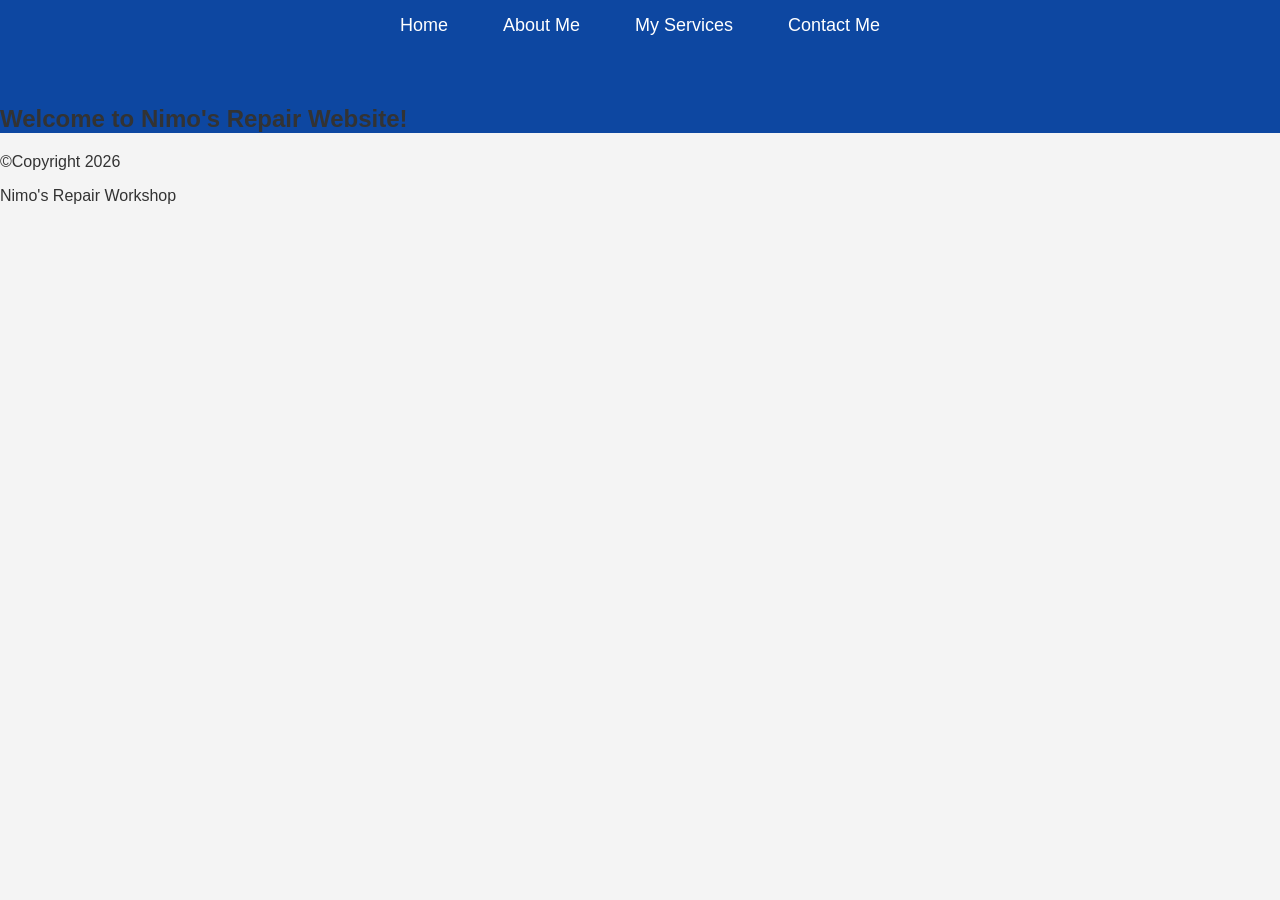
<file: index.html>
<!DOCTYPE html>
<html lang="en">
<head>
    <meta charset="UTF-8">
    <meta name="viewport" content="width=device-width, initial-scale=1.0">
    <link rel="stylesheet" type="text/css" href="style.css">
    <title>Home</title>
</head>
<body>
    <main>
    <!-- Include the same nav -->
    <nav id="topmenu">
        <ul>
            <li><a href="index.html">Home</a></li>
            <li><a href="about.html">About Me</a></li>
            <li><a href="services.html"> My Services</a></li>
            <li><a href="contact.html">Contact Me</a></li>
        </ul>
   <div class="image-container">
</div>
<h1> Welcome to Nimo's Repair Website!</h1>
<p>    </p>
    <section>
    
    </section>
    </nav>
    </main>

    <footer>
    <p>&copy;Copyright 2026</p>
    <p> Nimo's Repair Workshop</p>
</footer>


</body>
</html>
</file>
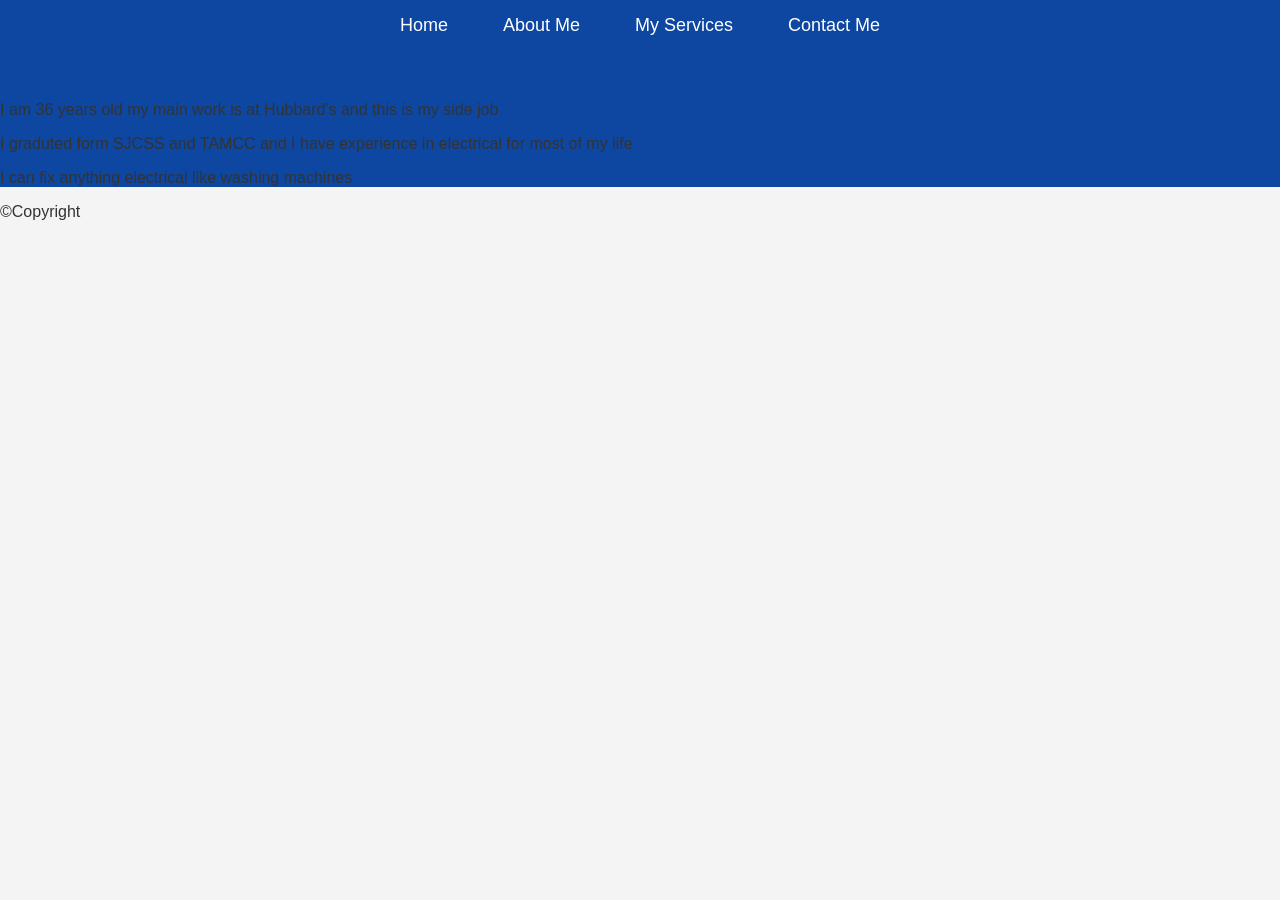
<file: about.html>
<!DOCTYPE html>
<html lang="en">
<head>
    <meta charset="UTF-8">
    <meta name="viewport" content="width=device-width, initial-scale=1.0">
    <link rel="stylesheet" type="text/css" href="style.css">
    <title>About Me</title>
</head>
<body>

    <main>
    <!-- Include the same nav -->
    <nav id="topmenu">
        <ul>
            <li><a href="index.html">Home</a></li>
            <li><a href="about.html">About Me</a></li>
            <li><a href="services.html"> My Services</a></li>
            <li><a href="contact.html">Contact Me</a></li>
        </ul>
   <div class="image-container">
</div>
    <section>
    
    </section>
    <p> I am 36 years old my main work is at Hubbard's and this is my side job</p>
    <p> I graduted form SJCSS and TAMCC and I have experience in electrical for most of my life</p>
    <p> I can fix anything electrical like washing machines  </p>
    </nav>
    </main>

    <footer>
    <p>&copy;Copyright</p>
</footer>


</body>
</html>
</file>
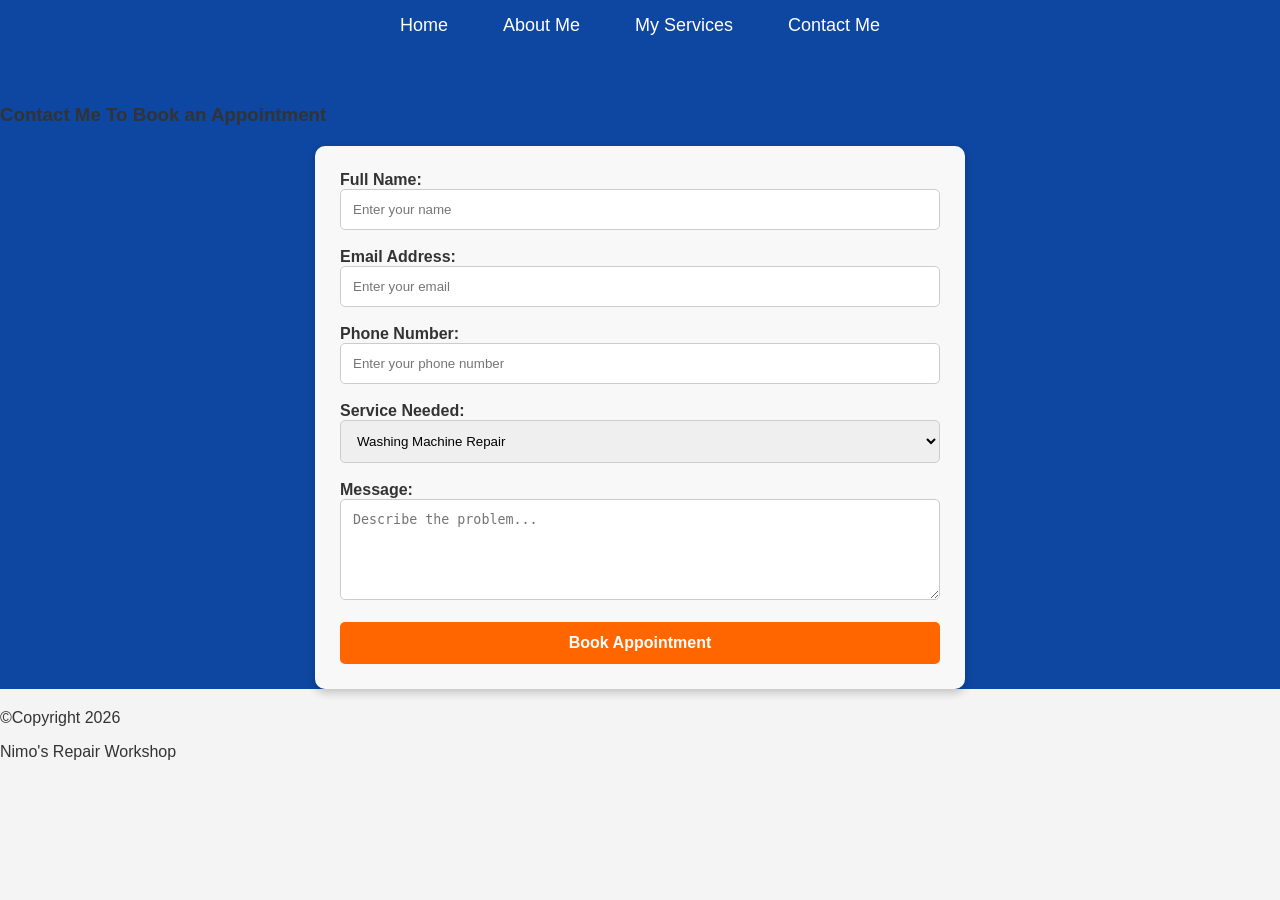
<file: contact.html>
<!DOCTYPE html>
<html lang="en">
<head>
    <meta charset="UTF-8">
    <meta name="viewport" content="width=device-width, initial-scale=1.0">
    <link rel="stylesheet" type="text/css" href="style.css">
    <title>Contact Me</title>
</head>
<body>
    <main>
    <!-- Include the same nav -->
    <nav id="topmenu">
        <ul>
            <li><a href="index.html">Home</a></li>
            <li><a href="about.html">About Me</a></li>
            <li><a href="services.html"> My Services</a></li>
            <li><a href="contact.html">Contact Me</a></li>
        </ul>
   <div class="image-container">
</div>
<h3> Contact Me To Book an Appointment</h3>
    <section class="contact-form">
    <form action="#" method="post">

        <label for="name">Full Name:</label><br>
        <input type="text" id="name" name="name" placeholder="Enter your name" required><br><br>

        <label for="email">Email Address:</label><br>
        <input type="email" id="email" name="email" placeholder="Enter your email" required><br><br>

        <label for="phone">Phone Number:</label><br>
        <input type="tel" id="phone" name="phone" placeholder="Enter your phone number"><br><br>

        <label for="service">Service Needed:</label><br>
        <select id="service" name="service">
            <option>Washing Machine Repair</option>
            <option>TV Repair</option>
            <option>Computer Repair</option>
            <option>Door Repair</option>
        </select><br><br>

        <label for="message">Message:</label><br>
        <textarea id="message" name="message" rows="5" placeholder="Describe the problem..." required></textarea><br><br>

        <input type="submit" value="Book Appointment">

    </form>
</section>
    </nav>
    </main>

    <footer>
    <p>&copy;Copyright 2026</p>
    <p> Nimo's Repair Workshop</p>
</footer>


</body>
</html>
</file>
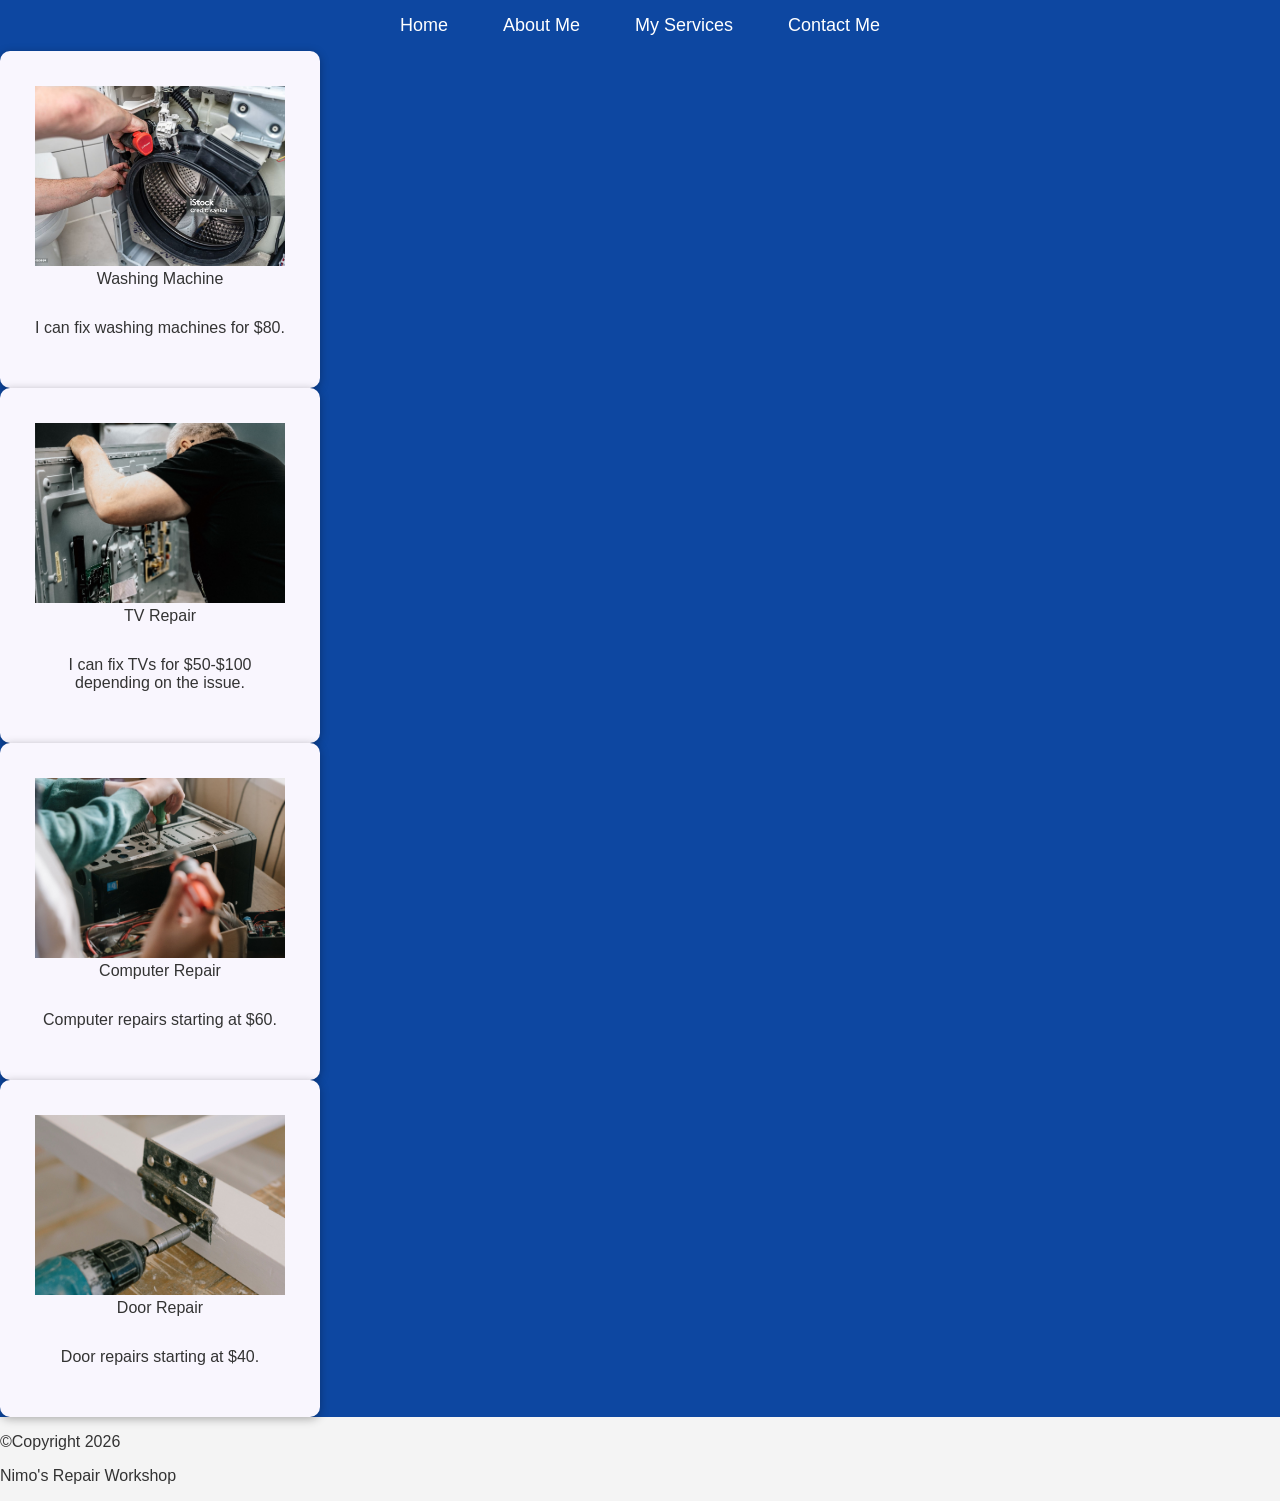
<file: services.html>
<!DOCTYPE html>
<html lang="en">
<head>
    <meta charset="UTF-8">
    <meta name="viewport" content="width=device-width, initial-scale=1.0">
    <link rel="stylesheet" type="text/css" href="style.css">
    <title>My Services</title>
</head>
<body>
    <main>
    <!-- Include the same nav -->
    <nav id="topmenu">
        <ul>
            <li><a href="index.html">Home</a></li>
            <li><a href="about.html">About Me</a></li>
            <li><a href="services.html"> My Services</a></li>
            <li><a href="contact.html">Contact Me</a></li>
        </ul>
        <section class="business">

    <article class="service-card">
        <div class="image-container">
            <img src="istockphoto-2140180959-1024x1024.jpg" alt="Man Fixing a Washing Machine">
            <div class="text-overlay">Washing Machine</div>
        </div>
        <p>I can fix washing machines for $80.</p>
    </article>

    <article class="service-card">
        <div class="image-container">
            <img src="pexels-bulat843-1243575272-37492292.jpg" alt="Fixing a TV">
            <div class="text-overlay">TV Repair</div>
        </div>
        <p>I can fix TVs for $50-$100 depending on the issue.</p>
    </article>

    <article class="service-card">
        <div class="image-container">
            <img src="pexels-cottonbro-4705603.jpg" alt="Fixing a Computer">
            <div class="text-overlay">Computer Repair</div>
        </div>
        <p>Computer repairs starting at $60.</p>
    </article>

    <article class="service-card">
        <div class="image-container">
            <img src="pexels-kseniachernaya-5691511.jpg" alt="Door Repair">
            <div class="text-overlay">Door Repair</div>
        </div>
        <p>Door repairs starting at $40.</p>
    </article>

</section>
    </nav>
    </main>

    <footer>
    <p>&copy;Copyright 2026</p>
    <p> Nimo's Repair Workshop</p>
</footer>


</body>
</html>
</file>
<file: style.css>
@import url('https://opensource.keycdn.com/fontawesome/4.7.0/font-awesome.min.css');
/* General Page */
body {
    margin: 0;
    padding: 0;
    font-family: Arial, sans-serif;
    background-color: #f4f4f4;
    color: #333;
}

/* Navigation Bar */
#topmenu {
    background-color: #0d47a1;
}

#topmenu ul {
    list-style: none;
    margin: 0;
    padding: 15px;
    display: flex;
    justify-content: center;
    gap: 25px;
}

#topmenu ul li a {
    text-decoration: none;
    color: white;
    font-size: 18px;
    padding: 10px 15px;
    transition: 0.3s;
}

#topmenu ul li a:hover {
    background-color: #ff9800;
    border-radius: 5px;
}

/* Logo */
.logo {
    width: 80px;
    position: absolute;
    top: 10px;
    left: 10px;
}

/* Hero Section */
.hero {
    background: linear-gradient(rgba(0,0,0,0.5),
    rgba(0,0,0,0.5)),
    url("repair-shop.jpg");
    background-size: cover;
    background-position: center;
    height: 500px;

    display: flex;
    justify-content: center;
    align-items: center;
    flex-direction: column;

    color: white;
    text-align: center;
}

.hero h1 {
    font-size: 50px;
}

.hero p {
    font-size: 20px;
}

/* Button */
.button {
    background-color: #ff9800;
    color: white;
    text-decoration: none;
    padding: 12px 24px;
    border-radius: 5px;
}

.button:hover {
    background-color: #e68900;
}

/* Services Section */
.services {
    display: flex;
    justify-content: center;
    flex-wrap: wrap;
    gap: 20px;
    padding: 40px;
}

.service-card {
    background: white;
    width: 250px;
    padding: 20px;
    border-radius: 10px;
    text-align: center;
    box-shadow: 0 2px 8px rgba(0,0,0,0.2);
}

.service-card:hover {
    transform: translateY(-5px);
    transition: 0.3s;
}
.page-title {
    text-align: center;
    color: white;
    margin: 30px 0;
}

.services {
    display: flex;
    flex-wrap: wrap;
    justify-content: center;
    gap: 25px;
    padding: 20px;
}

.service-card {
    background: rgb(249, 246, 254);
    width: 280px;
    border-radius: 10px;
    overflow: hidden;
    box-shadow: 0 2px 10px rgba(0,0,0,0.3);
    text-align: center;
    transition: transform 0.3s ease;
}

.service-card:hover {
    transform: translateY(-8px);
}

.service-card img {
    width: 100%;
    height: 200px;
    object-fit: cover;
}

.service-card h2 {
    color: #0d47a1;
    padding: 10px;
}

.service-card p {
    padding: 0 15px 15px;
}
.service-card img {
    width: 100%;
    height: 220px;
    object-fit: cover;
}
.image-container {
    position: relative;
    display: inline-block;
    margin: 15px;
}

.image-container img {
    width: 250px;
    height: 180px;
    object-fit: cover;
}
.contact-form {
    max-width: 600px;
    margin: 20px auto;
    padding: 25px;
    background-color: #f8f8f8;
    border-radius: 10px;
    box-shadow: 0 4px 8px rgba(0,0,0,0.2);
}

.contact-form label {
    font-weight: bold;
    color: #333;
}

.contact-form input,
.contact-form select,
.contact-form textarea {
    width: 100%;
    padding: 12px;
    border: 1px solid #ccc;
    border-radius: 5px;
    box-sizing: border-box;
}

.contact-form input[type="submit"] {
    background-color: #ff6600;
    color: white;
    border: none;
    cursor: pointer;
    font-size: 16px;
    font-weight: bold;
}

.contact-form input[type="submit"]:hover {
    background-color: #e65c00;
}


/* Mobile */
@media screen and (max-width: 768px) {
    #topmenu ul {
        flex-direction: column;
        align-items: center;
    }

    .hero h1 {
        font-size: 32px;
    }
}
</file>
